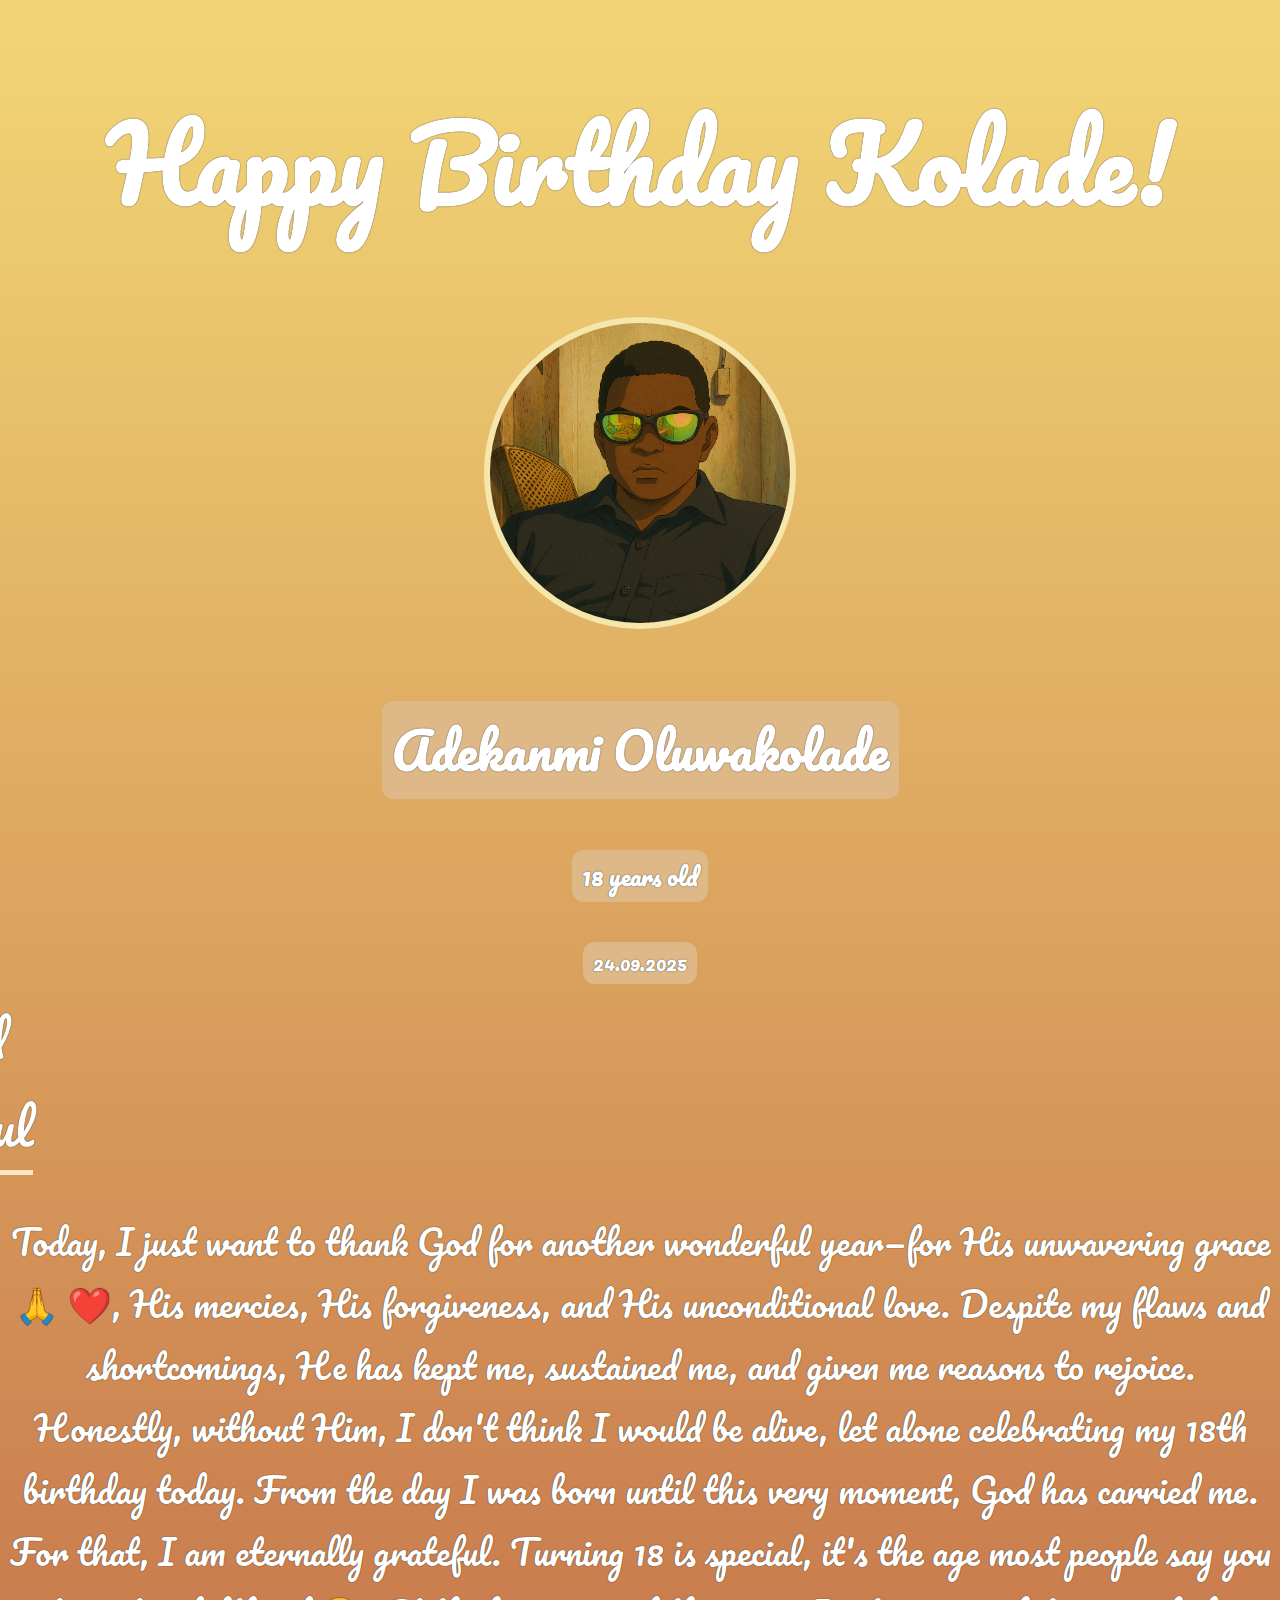
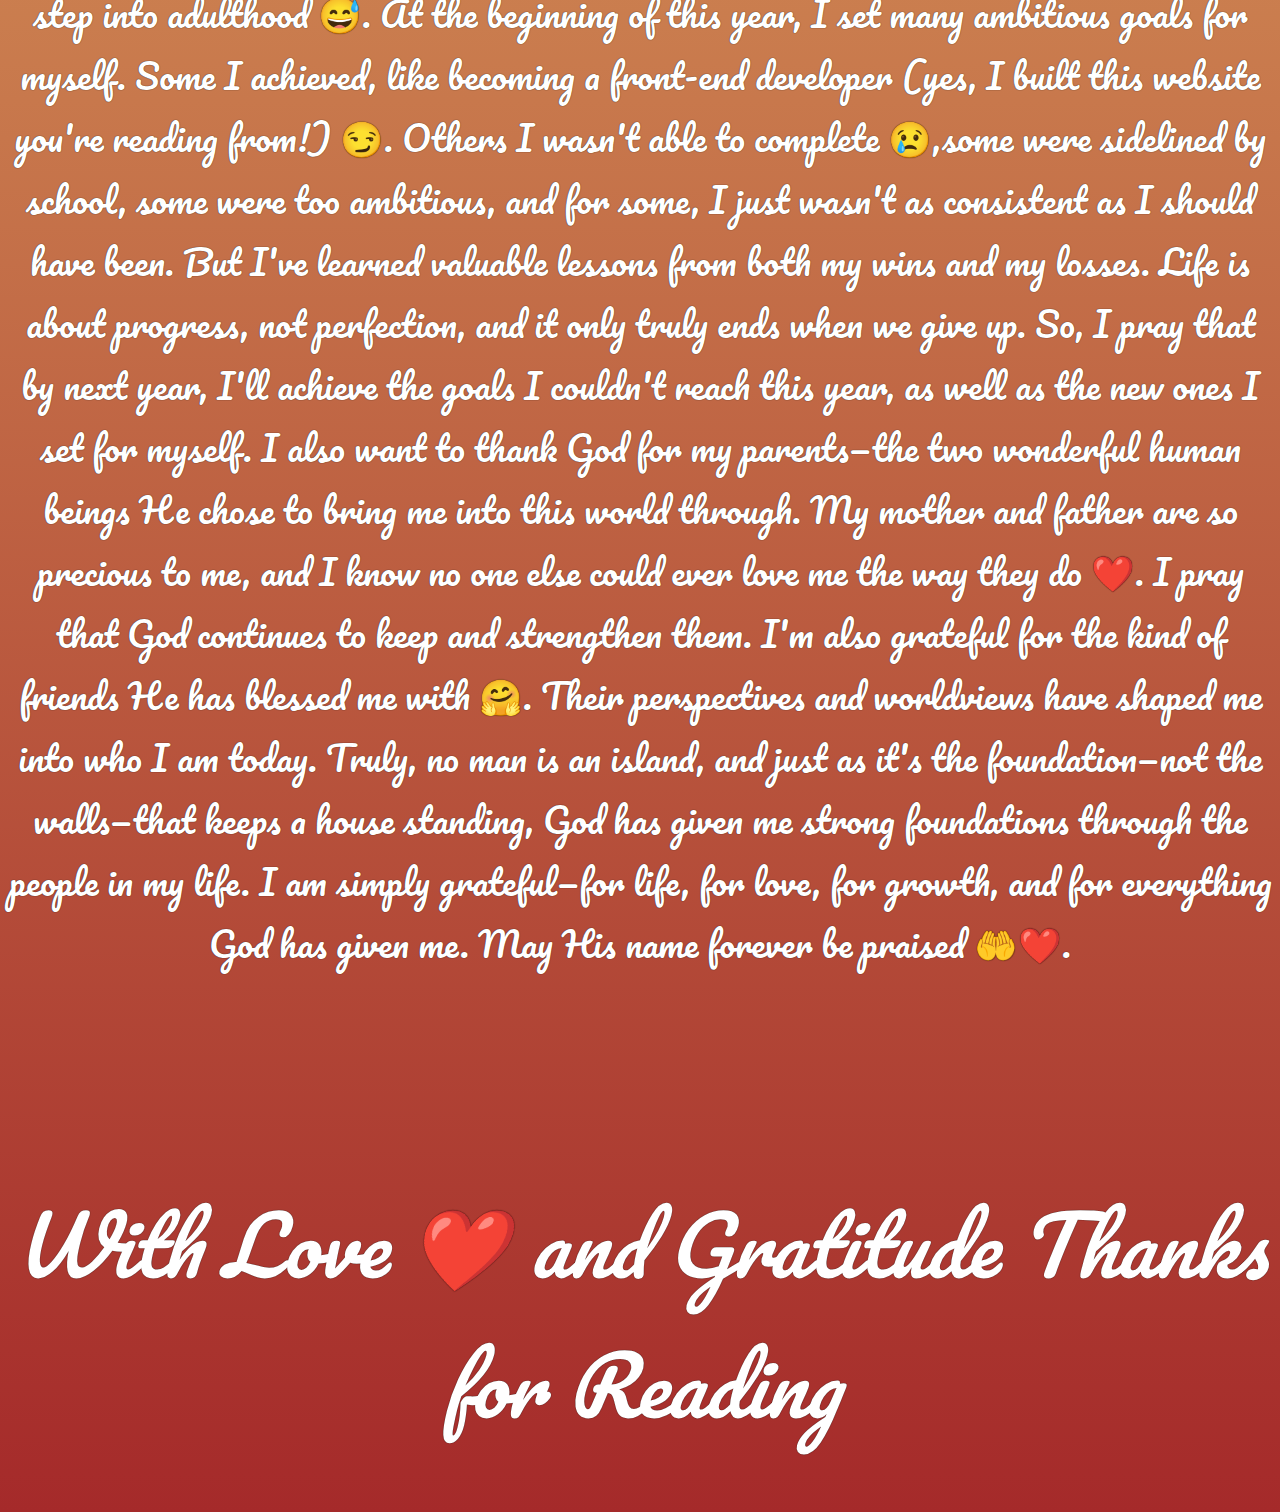
<file: index.html>
<!DOCTYPE html>
<head>
    <link rel="stylesheet" href="Birthday GIF Site.css">
    <link href="https://fonts.googleapis.com/css2?family=Pacifico&family=Fredoka+One&family=Great+Vibes&family=Baloo+2&display=swap" rel="stylesheet">

</head>
<body>
   <div id="header">
      <h1>Happy Birthday Kolade!</h1>
      <img class="image" src="Birthday Pic.png">
      <h2 id="bday-name">Adekanmi Oluwakolade</h2>
      <h2 id="bday-age">18 years old</h2>
      <h3 id="bday-date">24.09.2025</h3>
   </div> 
   <div class="headline">
    <title>18 and Grateful</title>
   </div>
   <div>
    <p>Today, I just want to thank God for another wonderful year—for His unwavering grace 🙏 ❤️, His mercies, His forgiveness, and His unconditional love. Despite my flaws and shortcomings, He has kept me, sustained me, and given me reasons to rejoice. Honestly, without Him, I don't think I would be alive, let alone celebrating my 18th birthday today.

      From the day I was born until this very moment, God has carried me. For that, I am eternally grateful.
      
      Turning 18 is special, it's the age most people say you step into adulthood 😅. At the beginning of this year, I set many ambitious goals for myself. Some I achieved, like becoming a front-end developer (yes, I built this website you're reading from!) 😏. Others I wasn't able to complete 😢,some were sidelined by school, some were too ambitious, and for some, I just wasn't as consistent as I should have been.
      
      But I've learned valuable lessons from both my wins and my losses. Life is about progress, not perfection, and it only truly ends when we give up. So, I pray that by next year, I'll achieve the goals I couldn't reach this year, as well as the new ones I set for myself.
      
      I also want to thank God for my parents—the two wonderful human beings He chose to bring me into this world through. My mother and father are so precious to me, and I know no one else could ever love me the way they do ❤️. I pray that God continues to keep and strengthen them.
      
      I'm also grateful for the kind of friends He has blessed me with 🤗. Their perspectives and worldviews have shaped me into who I am today. Truly, no man is an island, and just as it's the foundation—not the walls—that keeps a house standing, God has given me strong foundations through the people in my life.
      
      I am simply grateful—for life, for love, for growth, and for everything God has given me. May His name forever be praised 🤲❤️.

    </p>
   </div>
   
  <div>
    <footer>With Love ❤️ and Gratitude
            Thanks for Reading
    </footer>
  </div>


</body>
</file>
<file: Birthday GIF Site.css>
h1  {
    font-size: 100px;
    font-family: 'Pacifico', cursive; /* playful, handwriting style */
}

h2 {
    background-color: burlywood;
    border-radius: 5px;
    padding: 5px 10px;
    font-family: 'Pacifico', cursive; /* playful, handwriting style */
    
}

body {
    text-align: center;
    background: linear-gradient(#F2d675, brown);
    color: #ffffff;
    text-shadow: 0px 0px 1px black;
    display: flex;
    flex-direction: column;
    align-items: center;
     

}


title {
    display: flex;
    justify-content: end;
    
    margin-right: 1400px;
    font-size: 50px;
    border-bottom: 5px solid bisque;
    font-family: 'Pacifico', cursive;
}
p {
    font-size: 35px;
    margin-bottom: 200px;
    font-family: 'Pacifico', cursive; /* playful, handwriting style */

    border-radius: 5px;
    
}

.image  {
    width: 300px;
    border-radius: 50%;
    border: 6px solid #F5e6ab;
    height: 300px;
    margin-bottom: 30px;

}

#bday-name {
    font-size: 50px;
    font-family: 'Pacifico', cursive; /* playful, handwriting style */
    border-radius: 12px;
}

#bday-date {
    background-color: burlywood;
    padding: 5px 10px;
    border-radius: 12px;
    margin-top: 10px;
    margin-bottom: 10px;
    font-family: 'Pacifico', cursive; /* playful, handwriting style */
}


#bday-age {
    background-color: burlywood;
    padding: 5px 10px;
    border-radius: 12px;
    margin-top: 10px;
    margin-bottom: 30px;
    font-family: 'Pacifico', cursive; /* playful, handwriting style */
 
}




#header {
    display: flex;
    flex-direction: column;
    justify-content: center;
    align-items: center;
} 



.footer {
    margin: 20px 10px;
    /

}
a {
    color: #ffffff;
}

.Page-dedication {
    font-size: 0px;
}



#gift-img-happy:hover  {
    
    background-color:  #f70000;


}


.gift-section {
    margin-top: 50px;
}

.gift-title {
    margin-bottom: 10px;
}

.gift-hint {
    margin-top: 0;
}

footer {
    
    font-size: 80px;
    margin-bottom: 50px;
    font-style: italic;
    font-family: 'Pacifico', cursive; 
}
</file>
